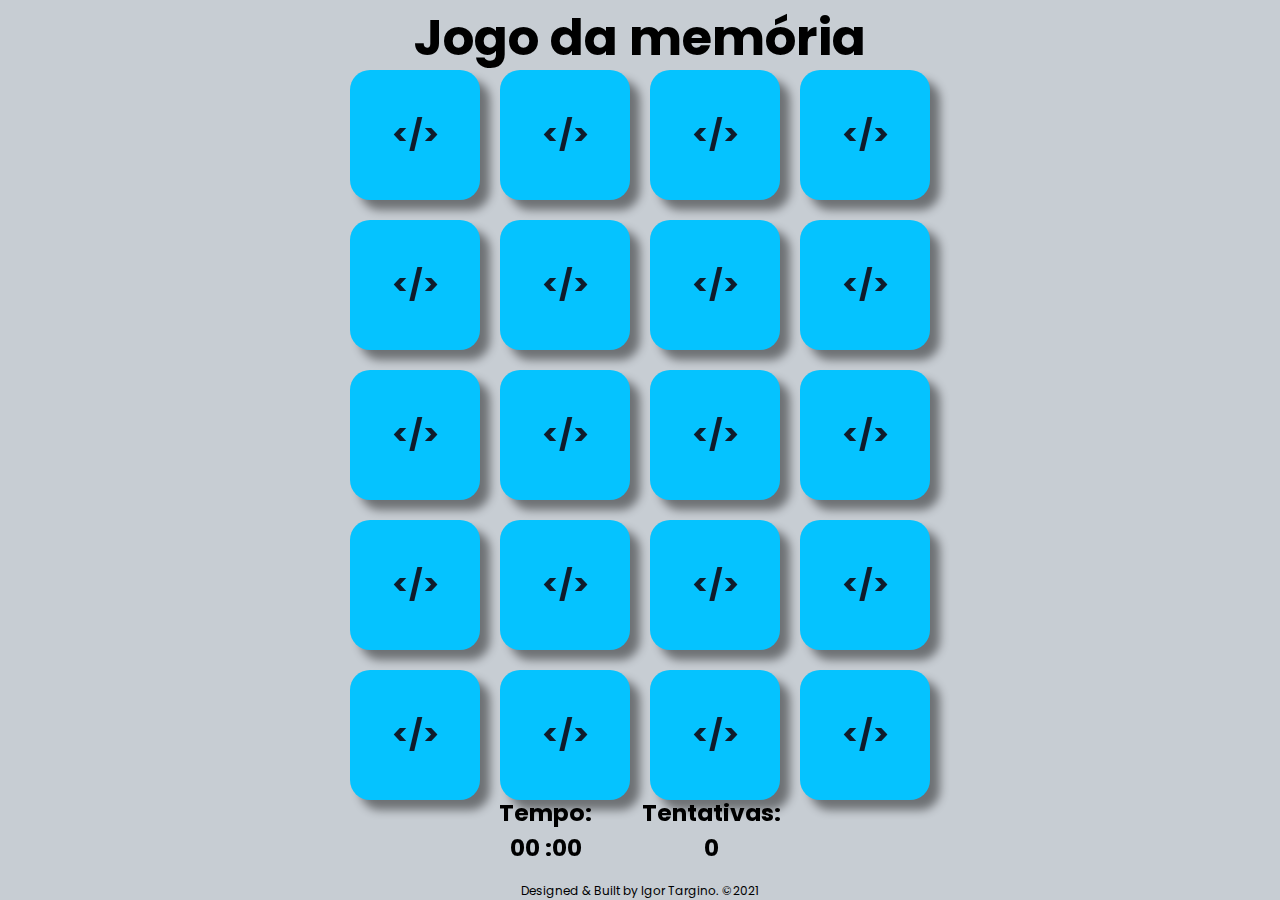
<file: portfolio/jogo_da_memoria/index.html>
<!DOCTYPE html>
<html lang="pt-br">

<head>
    <meta charset="UTF-8">
    <meta http-equiv="X-UA-Compatible" content="IE=edge">
    <meta name="viewport" content="width=device-width, initial-scale=1.0">
    <link rel="icon" type="imagem/png" href="./assets/icons8-jogo-de-estratégia-50.png" />
    <link rel="preconnect" href="https://fonts.googleapis.com">
    <link rel="preconnect" href="https://fonts.gstatic.com" crossorigin>
    <link
        href="https://fonts.googleapis.com/css2?family=PT+Serif:ital,wght@0,400;0,700;1,400;1,700&family=Poppins:ital,wght@0,400;0,700;0,800;1,400;1,700;1,800&display=swap"
        rel="stylesheet">
    <link rel="stylesheet" href="./CSS/style.css">
    <title>Jogo da memória</title>
</head>

<body>
    <div class="gameName">Jogo da memória</div>
    <div id="gameBoard">
        <!-- <div id="bootstrap" class="card" data-icon="bootstrap">
            <div class="card-front">
                <img src="./assets/bootstrap.png" class="icon">
            </div>
            <div class="card-back">
                &lt/&gt
            </div>
        </div> -->
    </div>
    <div class="gameInfo">
        <div class="time">
            <h3>Tempo: </h3>
            <h3 class="sameLine" id="minutes">00</h3>
            <h3 class="sameLine" id="seconds">:00</h3>
        </div>
        <div class="attempts">
            <h3>Tentativas: </h3>
            <h3 class="attempt">0</h3>

        </div>
    </div>
    <div class="credits">
        Designed & Built by Igor Targino. ©2021
    </div>



    <div id="gameOver">
        <div>
            Parabéns! Você completou o jogo!
        </div>
        <button id="restart" onclick="restart()">Jogar novamente</button>
    </div>

    <script src="./js/game.js"></script>
    <script src="./js/script.js"></script>
</body>

</html>
</file>
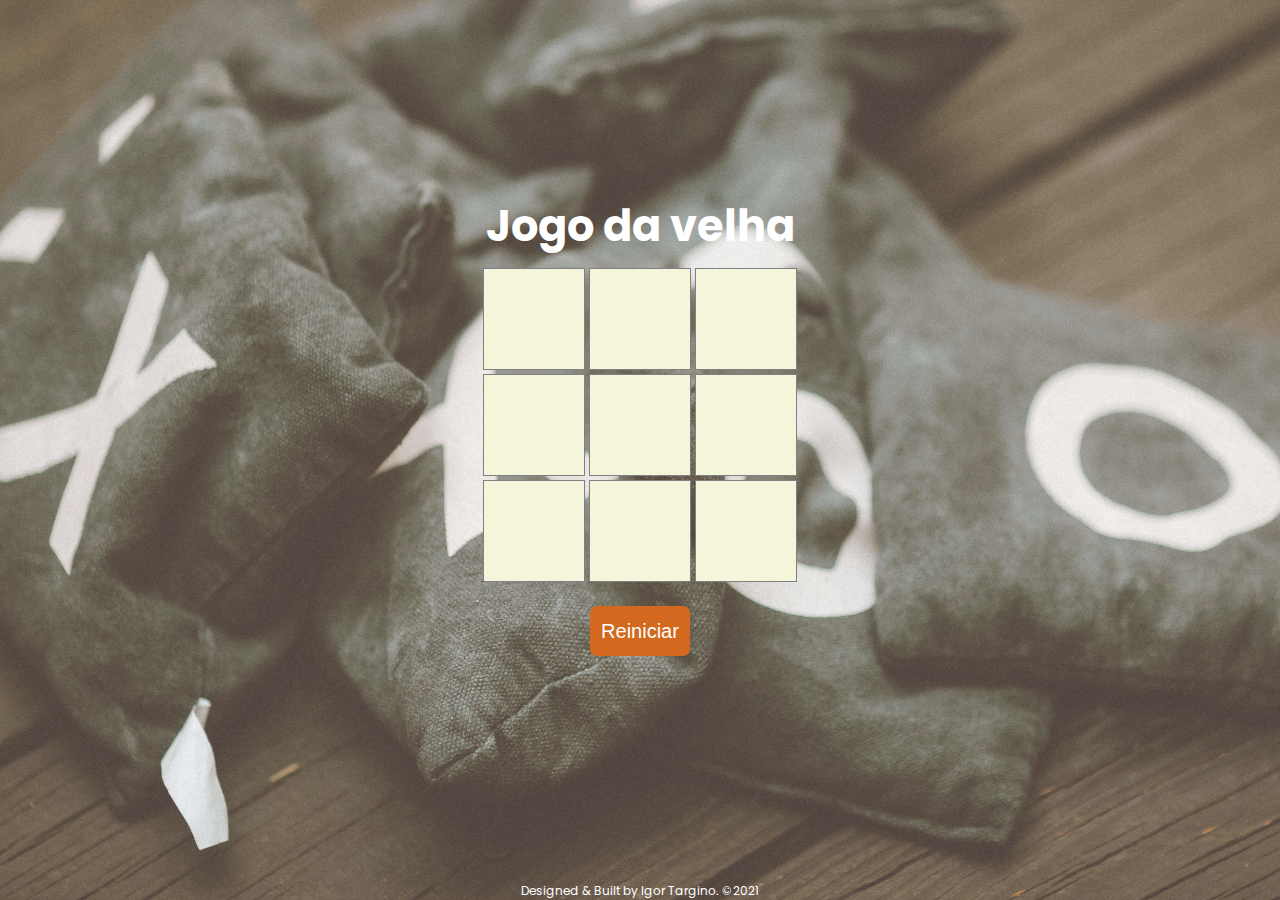
<file: portfolio/jogo_da_velha/index.html>
<!DOCTYPE html>
<html lang="pt-br">

<head>
    <meta charset="UTF-8">
    <meta http-equiv="X-UA-Compatible" content="IE=edge">
    <meta name="viewport" content="width=device-width, initial-scale=1.0">
    <link rel="icon" type="imagem/png" href="./assets/hashtag.png" />
    <link rel="preconnect" href="https://fonts.googleapis.com">
    <link rel="preconnect" href="https://fonts.gstatic.com" crossorigin>
    <link
        href="https://fonts.googleapis.com/css2?family=PT+Serif:ital,wght@0,400;0,700;1,400;1,700&family=Poppins:ital,wght@0,400;0,700;0,800;1,400;1,700;1,800&display=swap"
        rel="stylesheet">
    <link rel="stylesheet" type="text/css" href="./CSS/style.css">
    <title>Jogo da Velha</title>
</head>

<body>

    <div class="container">
        <div class="board-area">
            <div>
                <h1>Jogo da velha</h1>

                <div class="stage">
                    <div>
                        <div class="square" id="0">
                            <div></div>
                        </div>
                        <div class="square" id="1">
                            <div></div>
                        </div>
                        <div class="square" id="2"></div>
                    </div>
                    <div>
                        <div class="square" id="3"></div>
                        <div class="square" id="4"></div>
                        <div class="square" id="5"></div>
                    </div>
                    <div>
                        <div class="square" id="6"></div>
                        <div class="square" id="7"></div>
                        <div class="square" id="8"></div>
                    </div>
                </div>

                <div class="button-div">
                    <button class="btn" id="btn">Reiniciar</button>
                </div>
            </div>
        </div>
        <div class="bottom-credits">
            <div class="credits">
                Designed & Built by Igor Targino. ©2021
            </div>
        </div>
    </div>

    <script src="./JS/game.js"></script>
    <script src="./JS/interface.js"></script>
</body>

</html>
</file>
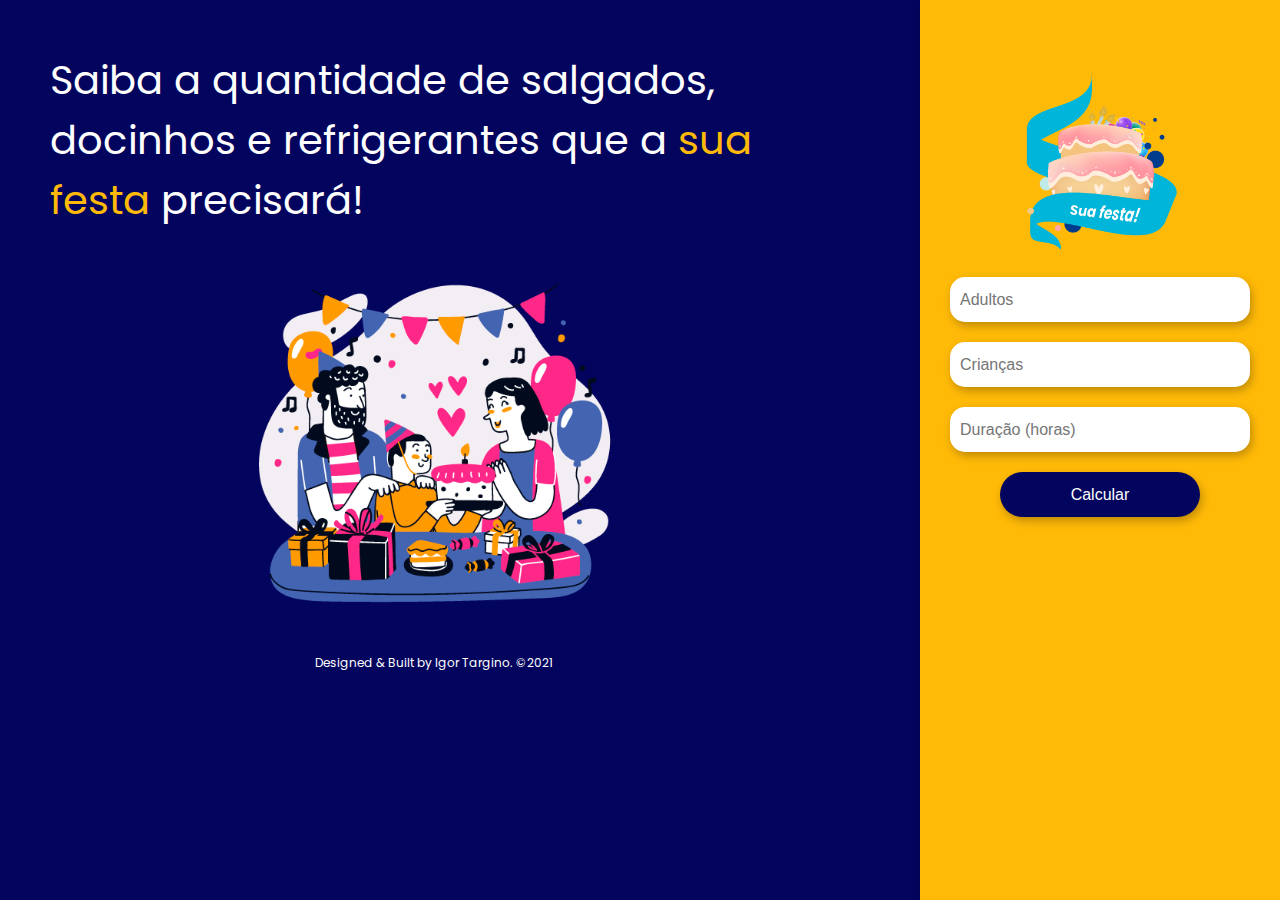
<file: portfolio/sua_festa/index.html>
<!DOCTYPE html>
<html lang="pt-br">

<head>
    <meta charset="UTF-8">
    <meta http-equiv="X-UA-Compatible" content="IE=edge">
    <link rel="preconnect" href="https://fonts.googleapis.com">
    <link rel="preconnect" href="https://fonts.gstatic.com" crossorigin>
    <link
        href="https://fonts.googleapis.com/css2?family=PT+Serif:ital,wght@0,400;0,700;1,400;1,700&family=Poppins:ital,wght@0,400;0,700;0,800;1,400;1,700;1,800&display=swap"
        rel="stylesheet">
    <link rel="stylesheet" type="text/css" href="style.css">
    <title>Sua festa!</title>
</head>

<body>

    <div class="page-wrapper">
        <section class="full-height">
            <div>
                <div class="titulo">
                    Saiba a quantidade de salgados,
                    docinhos e refrigerantes que a <span>sua festa</span> precisará!
                    <img class="figura" src="./assets/5264631.png">
                    <div class="credits">
                        Designed & Built by Igor Targino. ©2021
                    </div>
                </div>
                <div class="container">
                    <div class="center-logo"><img src="./assets/sua_festa.png" class="logo"></div>
                    <input type="number" id="adultos" name="adultos" placeholder="Adultos">
                    <input type="number" id="criancas" name="criancas" placeholder="Crianças">
                    <input type="number" id="duracao" name="duracao" placeholder="Duração (horas)">
                    <button id="botao" class="btn">Calcular</button>
                    <div id="resultado" class="quantidades">
                    </div>
                </div>
            </div>

        </section>
    </div>

    <script src="script.js"></script>

</body>

</html>
</file>
<file: portfolio/jogo_da_memoria/CSS/style.css>
*{
    margin: 0;
    padding: 0;
    box-sizing: border-box;
}

body{
    font-family: 'Poppins', sans-serif;
    display: flex;
    justify-content: center;
    align-items: center;
    height: 100vh; /*Com o body tendo 100vh, as divs internas poderão se alinhar verticalmente no centro da página.*/
    max-height: -webkit-fill-available;
    min-height: 100vh;
    min-height: -webkit-fill-available;
    background-color: #c7cdd3;
}

@media screen and (min-width: 250px), screen and (min-height:450px){

.gameName{
    position: absolute;
    top: 0;
    font-family: 'Poppins', sans-serif;
    font-size: 40px;
    font-weight: 700;
    text-align: center;
}

.card{
    display: flex;
    width: 40px;
    height: 40px;
    position: relative;
    transform-style: preserve-3d; /*Informando que as cartas são elementos 3d para que o backface-visibility funcione.*/
    -webkit-transform-style: preserve-3d;
    transition: transform .5s; /*Anima o transform y quando flipar a carta.*/
}

    .icon{
    width: 40px;
    }

.card-back, .card-front{
    width: 100%;
    height: 100%;
    position: absolute; /* Para que funcione, o pai deve ter a posição relative. O intuito é que o front e o back ocupem a mesma posição.*/
    display: flex;
    justify-content: center;
    align-items: center;
    border-radius: 20px;
    box-shadow: 10px 10px 10px rgba(0, 0, 0, 0.45);
    backface-visibility: hidden; /* Todas as faces que tiverem invertidas (transform y 180deg) não serão mostradas para o usuário. Essa propriedade não possui nenhum efeito em transformações 2D.*/
    -webkit-backface-visibility: hidden;
}

.flip{
    transform: rotateY(180deg);
    -webkit-transform: rotateY(180deg);
}

.card-front{
    transform: rotateY(180deg); /* Rotaciona no eixo y 180 graus.*/
    background-color: #101C2C;
    /* Passando em apenas uma das faces o transform: rotateY, faz com que as faces sempre estejam posicionadas invertidas. */
}

.card-back{
    color: #101C2C;
    background-color: #05C3FF;
    font-size: 30px;
    font-weight: 700;
}

#gameOver{
    position: absolute; /*Para pegar a tela toda e ficar por cima dos demais elementos.*/
    width: 100%;
    height: 100%;
    background-color: rgba(0, 0, 0, 0.9);
    color: white;
    font-size: 50px;
    font-family: 'Poppins', sans-serif;
    display: none; /*Mudará para display flex com gameOver.*/
    flex-direction: column; /*Botão vai para baixo do texto (antes na row, ficava ao lado).*/
    justify-content: center;
    align-items: center;
    top: 0; /*Funciona porquê a posição é absolute, então estamos forçando a iniciar com top 0 para que a div card mão empurre esta div para baixo.*/
}

#restart{
    padding: 20px;
    font-size: 20px;
    background-color: rgb(226, 196, 22);
    border: none;
    border-radius: 10px;
    margin-top: 10px;
    transition: all 0.3s ease-out;
}

#restart:hover{
    transform: scale(1.07);
    background-color: rgb(28, 189, 28);
    color: white;
}

#gameBoard{
    max-width: 700px;
    display: grid;
    grid-template: 1fr 1fr 1fr 1fr / 1fr 1fr 1fr 1fr 1fr; /*linhas / colunas*/
    gap: 20px;
    margin-bottom: 30px;
}

.credits{
    position: absolute;
    bottom: 0;
    font-family: 'Poppins', sans-serif;
    font-size: 12px;
}

.gameInfo{
    position: absolute;
    bottom: 0;
    text-align: center;
    left: 0;
    right: 0;
    margin-bottom: 25px; 
    display: flex;
    justify-content: center;
    font-size: 20px;
    padding-bottom: 10px;
}

.attempts{
    text-align: center;
    margin-left: 50px;
}

.sameLine{
    display: inline-block;
}
}

@media screen and (min-width: 350px){
    #gameBoard{
    grid-template: 1fr 1fr 1fr 1fr 1fr / 1fr 1fr 1fr 1fr;
    }

    .card{
        width: 60px;
        height: 60px;
        }


    .icon{
        width: 50px;
    }

    .gameName{
        font-size: 40px;
    }
}

@media screen and (min-width: 410px){
    .card{
        width: 80px;
        height: 80px;
    }
}
    
@media screen and (min-width: 550px) and (min-height:770px){

    .card{
        width: 100px;
        height: 100px;
    }

    .gameName{
        font-size: 50px;
    }
    
}

@media screen and (min-width: 690px) and (min-height:900px){

    .card{
        width: 130px;
        height: 130px;
    }
}
</file>
<file: portfolio/jogo_da_velha/CSS/style.css>
*{
    margin: 0;
    padding: 0;
}

body{
    height: 100vh;
    max-height: -webkit-fill-available;
    min-height: 100vh;
    min-height: -webkit-fill-available;
}

@media screen and (min-width: 250px){
.container{
    height: 100%;
    min-height: 100%;
    display: grid;
    grid-template-rows: auto 50px;
    grid-template-columns: auto;
    overflow: hidden;
}

.container::before{
    content: '';
    background-image: url(../assets/tic-tac-toe.jpg);
    background-size: cover;
    background-repeat: no-repeat;
    opacity: 0.8;
    position: absolute;
    z-index: -1;
    top: 0;
    right: 0;
    left: 0;
    bottom: 0;
    overflow: hidden;
}

h1{
    font-family: 'Poppins', sans-serif;
    font-size: 2.2em;
    text-align: center;
    color: white;
    margin-bottom: 10px;
}

.stage{
    text-align: center;
}

.square{
    display: inline-block;
    width: 80px;
    height: 80px;
    background-color: beige;
    border: 1px solid gray;
    align-self: flex-end;
}

.shield{
    position: relative; /* Para que o after seja absoluto ao elemento o e não ao body. */
}

.shield::after{
    content: "\1F6E1";
    font-size: 50px;
    line-height: 100px; /* altura do square para centralizar o elemento. */
    position: absolute;
    top: 0;
    bottom: 0;
    left: 0;
    right: 0;
}

.sword{
    position: relative; 
}

.sword::after{
    content: "\1F5E1";
    font-size: 50px;
    line-height: 100px; 
    position: absolute;
    top: 0;
    bottom: 0;
    left: 0;
    right: 0;
}

.button-div{
    text-align: center;
    margin-top: 20px;
}

.btn{
    width: 100px;
    height: 50px;
    font-size: 20px;
    color: white;
    background-color: chocolate;
    border: none;
    border-radius: 7px;
    transition: all 0.3s ease-out ;
}

.btn:hover{
    background-color:beige;
    color: black;
    border: 1px solid gray;
    transform: scale(1.05);
}

.board-area{
    display: grid;
    align-items: center;
}

.bottom-credits{
    display: grid;
    align-items: flex-end;
}

.credits{
    text-align: center;
    font-family: 'Poppins', sans-serif;
    font-size: 12px;
    color: white;
}
}

@media screen and (min-width: 420px){
    h1{
        font-size: 2.7em;
    }
    .square{
        width: 100px;
        height: 100px;
    }
}
</file>
<file: portfolio/sua_festa/style.css>
*{
    margin: 0;
    padding: 0;
}

body{
    height: 100vh;
    max-height: -webkit-fill-available;
    min-height: 100vh;
    min-height: -webkit-fill-available;
}

@media screen and (min-width: 320px){

    .page-wrapper{
    width: 100%;
    height: 100%;  
    display: table;
    background-color: #03045E;
    overflow: hidden;
    }

    .full-height{
    height: auto; 
    position: relative;
    }   

    .titulo{
        position: relative;
        padding: 50px;
        text-align: center;
        color: white;
        font-size: 1.5rem;
        font-family: 'Poppins', sans-serif;
        text-align: center;
    }

    .container{
        position: relative;
        background-color: #FFBA08;
        box-shadow: 2px 4px 8px rgba(0, 0, 0, 0.25);
        border-radius: 30px;
        padding: 50px 10px 50px 10px;
        font-family: 'Poppins', sans-serif;
        margin: 20px 20px 20px 20px;
    }

    .figura{
    position: relative;
    margin: auto;
    width: 50%;
    max-width: 50%;
    height: auto;
    display: block; /* Se comporte como um bloco. */
    margin-top: 20px;
    }

    .titulo span{
    color: #FFBA08;
    }

    .logo{
    height: 200px;
    }

    .center-logo{
    text-align: center;
        }

    input{
    display: block; /* Garantir que não haverá nada ao seu lado. */
    width: 500px;
    height: 80px;
    padding: 10px;
    box-sizing: border-box; /* 100% de largura inclui padding, bordas e margem.*/
    box-shadow: 2px 4px 8px rgba(0, 0, 0, 0.25);
    border-radius: 15px;
    border: none;
    margin: auto;
    margin-bottom: 20px;
    font-size: 2rem;
}   

    .btn{
    display: block;
    margin: auto;
    margin-top: 20px;
    width: 300px;
    height: 90px;
    font-weight: 500;
    font-size: 2rem;
    line-height: 27px;
    color: #FFFFFF;
    background-color: #03045E;
    border: none;
    box-shadow: 2px 4px 8px rgba(0, 0, 0, 0.25);
    border-radius: 50px;
    }

    .quantidades{
    margin-top: 20px;
    font-size: 2rem;
    color: white;
    text-shadow: #03045E;
    }

    .quantidades p{
        margin-bottom: 5px;
        margin-left: 60px;
        margin-right: 60px;
    }

    .credits{
    position: relative;
    bottom: 0;
    color: white;
    font-family: 'Poppins', sans-serif;
    text-align: center;
    font-size: 12px;
    margin-top: 20px;
    }
}

@media screen and (min-width: 576px){
    .titulo{
        font-size: 1.5rem;
    }
    .container{
        padding: 70px 30px 70px 30px;
        margin: 20px 120px 70px 120px;
    }
}

@media screen and (min-width: 768px){
    .titulo{
        font-size: 2.4rem;
    }
}

@media screen and (min-width: 830px){
    
}

@media screen and (min-width: 992px){

    .titulo{
        position: absolute;
        width:55%;
        text-align: left;
        font-size: 2rem;
    }

    .container{
        position: absolute;
        right: 0;
        max-width: 400px;
        height: 100vh;
        margin-left: auto;
        padding: 70px 30px 30px 30px;
        margin: 0;
        border-radius: 0;
    }

    .quantidades p{
        font-size: initial;
        margin-bottom: 5px;
        margin-left: 55px;
        margin-right: 55px;
    }

    /*-----------------------------------------*/
    .btn{
        width: 200px;
        height: 45px;
        font-size: initial;
    }

    input{
        width: 300px;
        height: 45px;
        font-size: initial;
    }

}

@media screen and (min-width: 1050px){

    .titulo{
        width: 60%;
        font-size: 2.5rem;
    }

}

@media screen and (min-width: 1200px){
    .titulo{
        width: 60%;
    }
}

@media screen and (min-width: 1364px){ 

}

@media screen and (min-width: 1500px){

}
    
@media screen and (min-width: 1670px){

    .titulo{
        width: 65% ;
    }
}
</file>
